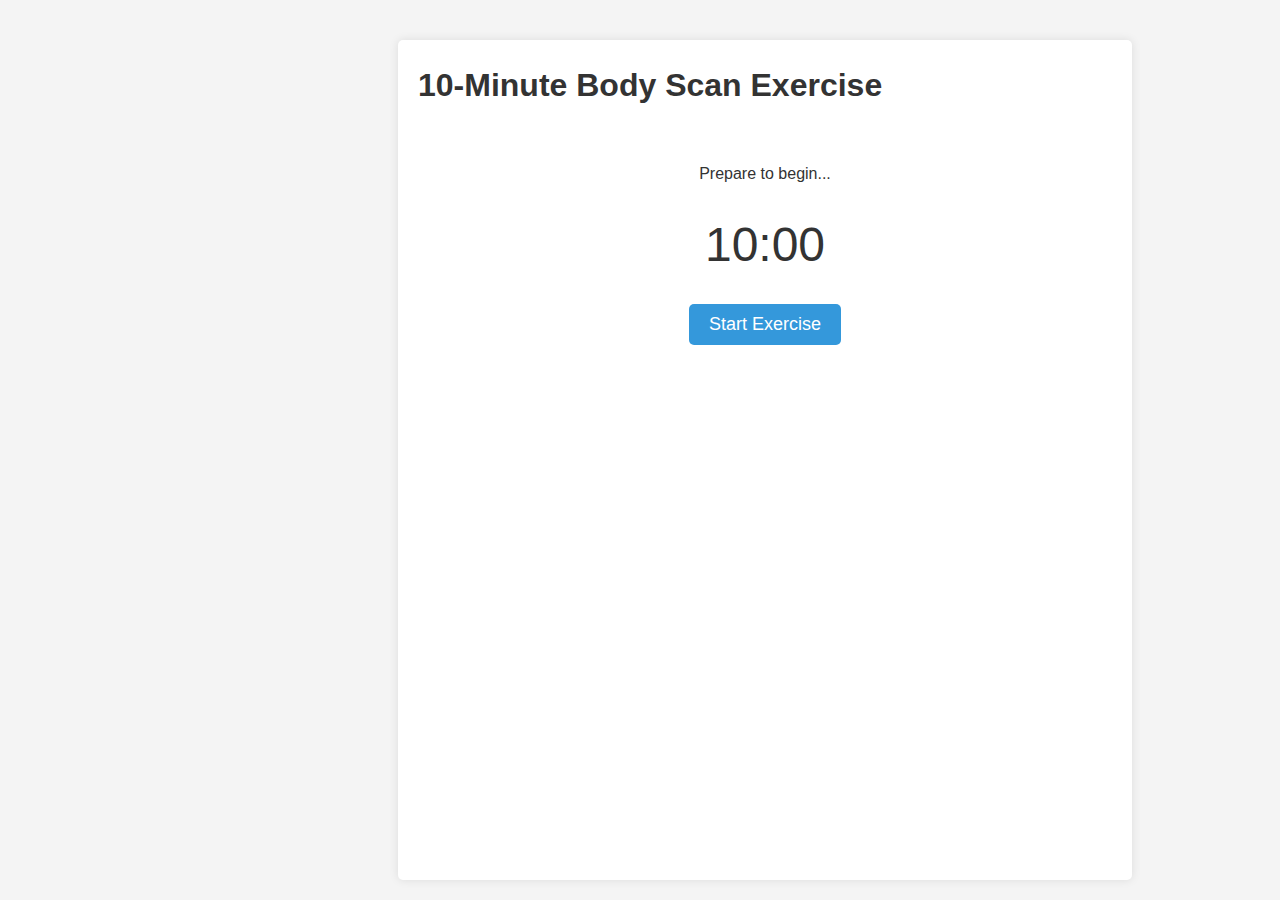
<file: bodyscan.html>
<!DOCTYPE html>
<html lang="en">
<head>
    <meta charset="UTF-8">
    <meta name="viewport" content="width=device-width, initial-scale=1.0">
    <title>Body Scan Exercise</title>
    <link rel="stylesheet" href="style.css">
</head>
<body>
    <div class="container">
        <main class="content">
            <h1>10-Minute Body Scan Exercise</h1>
            <div id="exercise-container">
                <p id="instruction">Prepare to begin...</p>
                <div id="timer">10:00</div>
                <button id="start-btn">Start Exercise</button>
            </div>
        </main>
    </div>
    <script>
        const instructions = [
            "Focus on your feet and toes. Notice any sensations.",
            "Move your attention to your legs. Feel their weight.",
            "Bring awareness to your hips and lower back.",
            "Notice your abdomen and chest. Feel your breath.",
            "Focus on your hands and arms. Observe any tension.",
            "Bring attention to your shoulders and neck.",
            "Notice your face and head. Relax any tension.",
            "Be aware of your whole body. Feel the sensations."
        ];
        let currentStep = 0;
        let timeLeft = 600; // 10 minutes in seconds
        let intervalId;

        document.getElementById('start-btn').addEventListener('click', startExercise);

        function startExercise() {
            document.getElementById('start-btn').style.display = 'none';
            updateInstruction();
            intervalId = setInterval(updateTimer, 1000);
        }

        function updateInstruction() {
            document.getElementById('instruction').textContent = instructions[currentStep];
            currentStep = (currentStep + 1) % instructions.length;
        }

        function updateTimer() {
            timeLeft--;
            const minutes = Math.floor(timeLeft / 60);
            const seconds = timeLeft % 60;
            document.getElementById('timer').textContent = `${minutes}:${seconds.toString().padStart(2, '0')}`;

            if (timeLeft % 75 === 0) { // Change instruction every 75 seconds
                updateInstruction();
            }

            if (timeLeft === 0) {
                clearInterval(intervalId);
                document.getElementById('instruction').textContent = "Exercise complete!";
                document.getElementById('start-btn').style.display = 'block';
                document.getElementById('start-btn').textContent = 'Restart Exercise';
            }
        }
    </script>
</body>
</html>
</file>
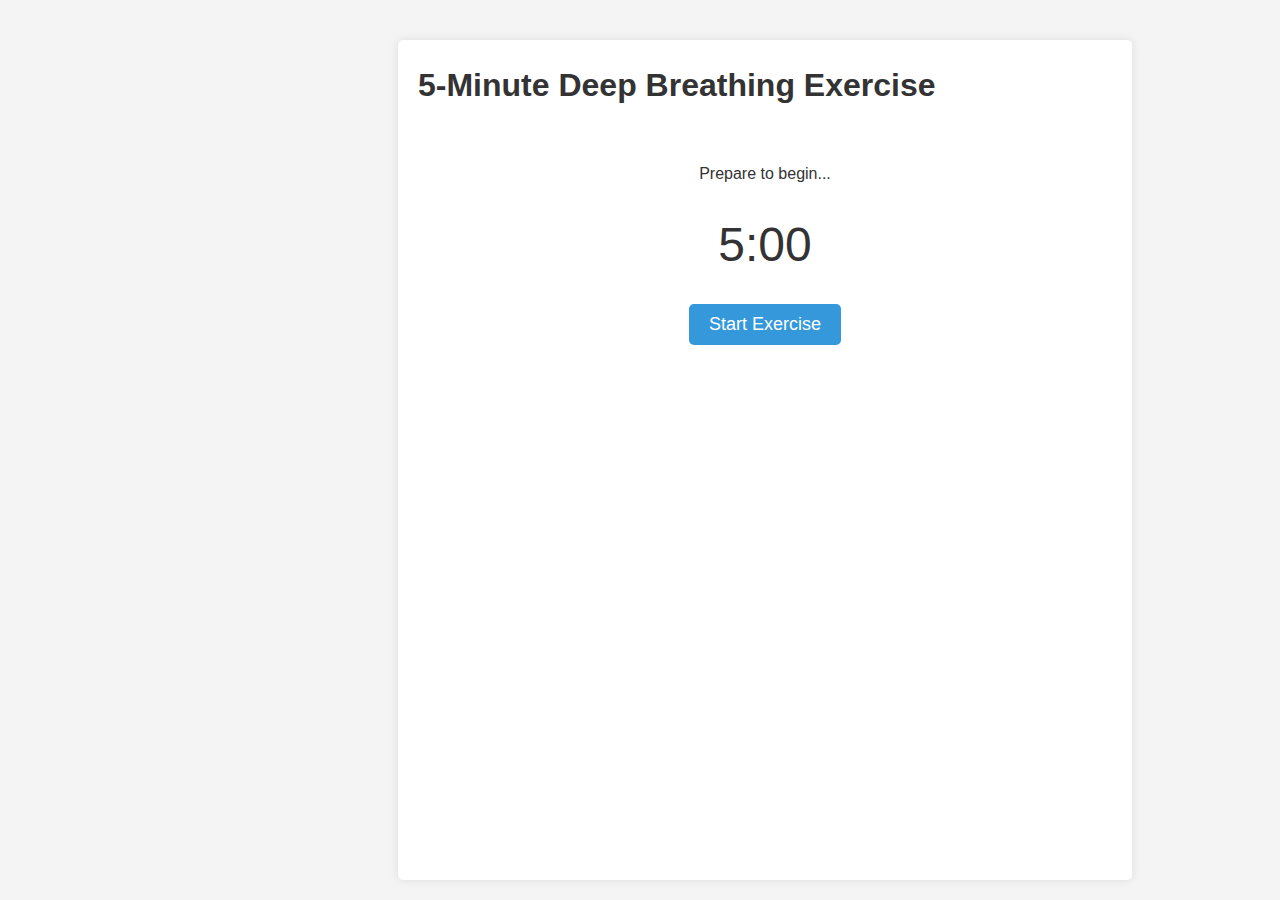
<file: breathing.html>
<!DOCTYPE html>
<html lang="en">
<head>
    <meta charset="UTF-8">
    <meta name="viewport" content="width=device-width, initial-scale=1.0">
    <title>Deep Breathing Exercise</title>
    <link rel="stylesheet" href="style.css">
</head>
<body>
    <div class="container">
        <main class="content">
            <h1>5-Minute Deep Breathing Exercise</h1>
            <div id="exercise-container">
                <p id="instruction">Prepare to begin...</p>
                <div id="timer">5:00</div>
                <button id="start-btn">Start Exercise</button>
            </div>
        </main>
    </div>
    <script>
        const instructions = [
            "Inhale deeply through your nose for 4 seconds",
            "Hold your breath for 4 seconds",
            "Exhale slowly through your mouth for 6 seconds",
            "Rest for 2 seconds"
        ];
        let currentStep = 0;
        let timeLeft = 300; // 5 minutes in seconds
        let intervalId;

        document.getElementById('start-btn').addEventListener('click', startExercise);

        function startExercise() {
            document.getElementById('start-btn').style.display = 'none';
            updateInstruction();
            intervalId = setInterval(updateTimer, 1000);
        }

        function updateInstruction() {
            document.getElementById('instruction').textContent = instructions[currentStep];
            currentStep = (currentStep + 1) % instructions.length;
        }

        function updateTimer() {
            timeLeft--;
            const minutes = Math.floor(timeLeft / 60);
            const seconds = timeLeft % 60;
            document.getElementById('timer').textContent = `${minutes}:${seconds.toString().padStart(2, '0')}`;

            if (timeLeft % 16 === 0) { // Change instruction every 16 seconds (4+4+6+2)
                updateInstruction();
            }

            if (timeLeft === 0) {
                clearInterval(intervalId);
                document.getElementById('instruction').textContent = "Exercise complete!";
                document.getElementById('start-btn').style.display = 'block';
                document.getElementById('start-btn').textContent = 'Restart Exercise';
            }
        }
    </script>
</body>
</html>
</file>
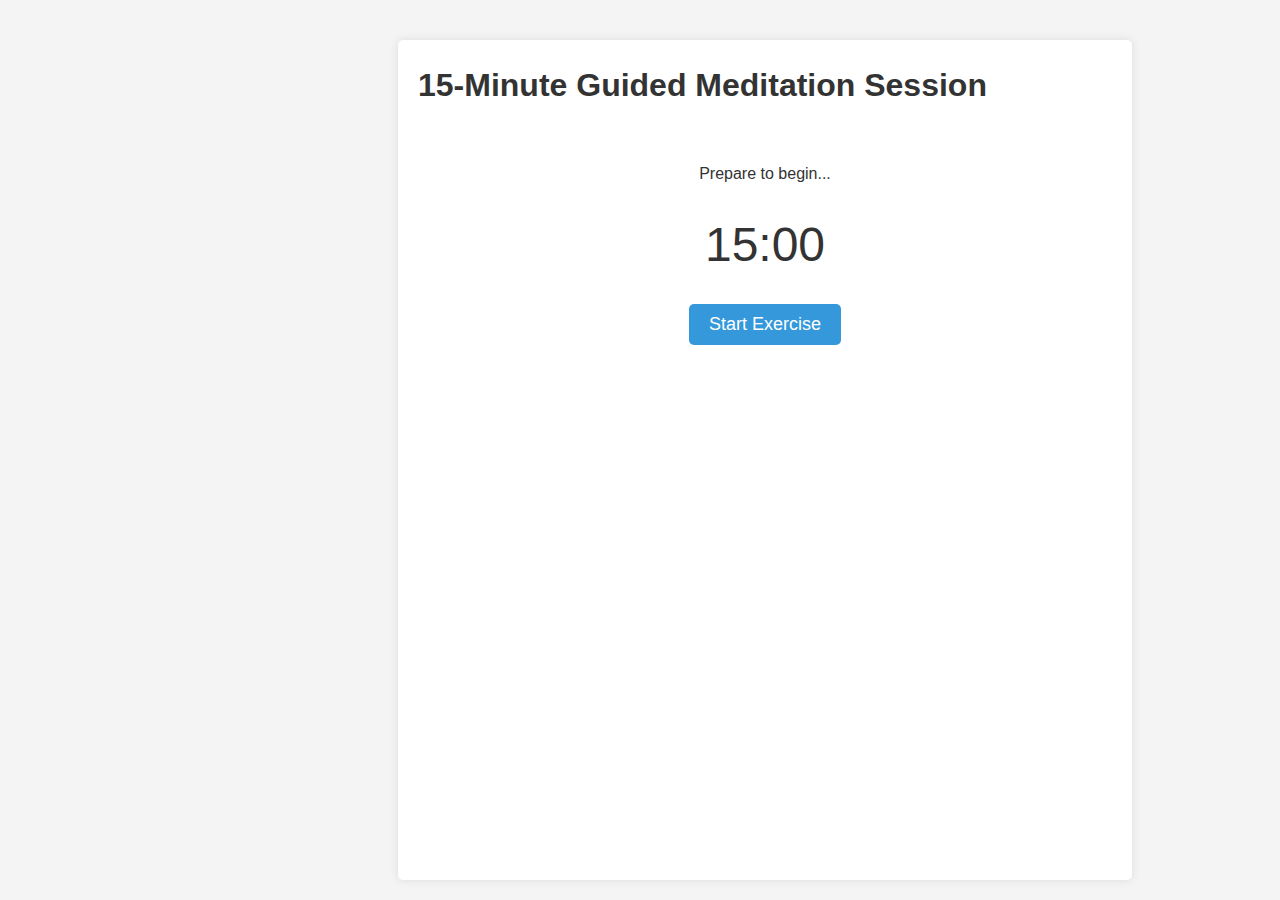
<file: guided meditation.html>
<!DOCTYPE html>
<html lang="en">
<head>
    <meta charset="UTF-8">
    <meta name="viewport" content="width=device-width, initial-scale=1.0">
    <title>Guided Meditation Exercise</title>
    <link rel="stylesheet" href="style.css">
</head>
<body>
    <div class="container">
        <main class="content">
            <h1>15-Minute Guided Meditation Session</h1>
            <div id="exercise-container">
                <p id="instruction">Prepare to begin...</p>
                <div id="timer">15:00</div>
                <button id="start-btn">Start Exercise</button>
            </div>
        </main>
    </div>
    <script>
        const instructions = [
            "Find a comfortable position and close your eyes.",
            "Take a deep breath in... and out...",
            "Notice your breath without changing it.",
            "If your mind wanders, gently bring it back to your breath.",
            "Observe any thoughts or feelings without judgment.",
            "Feel the weight of your body against the surface.",
            "Scan your body for any areas of tension and relax them.",
            "Imagine a peaceful place. Engage all your senses.",
            "Bring your attention back to your breath.",
            "Slowly start to become aware of your surroundings.",
            "When you're ready, open your eyes."
        ];
        let currentStep = 0;
        let timeLeft = 900; // 15 minutes in seconds
        let intervalId;

        document.getElementById('start-btn').addEventListener('click', startExercise);

        function startExercise() {
            document.getElementById('start-btn').style.display = 'none';
            updateInstruction();
            intervalId = setInterval(updateTimer, 1000);
        }

        function updateInstruction() {
            document.getElementById('instruction').textContent = instructions[currentStep];
            currentStep = (currentStep + 1) % instructions.length;
        }

        function updateTimer() {
            timeLeft--;
            const minutes = Math.floor(timeLeft / 60);
            const seconds = timeLeft % 60;
            document.getElementById('timer').textContent = `${minutes}:${seconds.toString().padStart(2, '0')}`;

            if (timeLeft % 82 === 0) { // Change instruction approximately every 82 seconds
                updateInstruction();
            }

            if (timeLeft === 0) {
                clearInterval(intervalId);
                document.getElementById('instruction').textContent = "Meditation complete!";
                document.getElementById('start-btn').style.display = 'block';
                document.getElementById('start-btn').textContent = 'Restart Meditation';
            }
        }
    </script>
</body>
</html>
</file>
<file: style.css>
/* Global Styles */
:root {
    --primary-color: #6c63ff;
    --secondary-color: #f5f5f5;
    --text-color: #333;
    --accent-color: #4caf50;
    --danger-color: #ff6b6b;
    --background-color: #ffffff;
    --sidebar-width: 250px;
    --border-radius: 10px;
    --box-shadow: 0 2px 10px rgba(0, 0, 0, 0.1);
}

* {
    margin: 0;
    padding: 0;
    box-sizing: border-box;
    font-family: 'Segoe UI', Tahoma, Geneva, Verdana, sans-serif;
}

body {
    background-color: var(--background-color);
    color: var(--text-color);
}

.container {
    display: flex;
    min-height: 100vh;
}

/* Sidebar Styles */
.sidebar {
    width: var(--sidebar-width);
    background-color: var(--secondary-color);
    padding: 2rem;
    display: flex;
    flex-direction: column;
    position: fixed;
    height: 100vh;
}

.profile {
    text-align: center;
    margin-bottom: 2rem;

}

.avatar {
    width: 80px;
    height: 80px;
    background-color: var(--primary-color);
    border-radius: 50%;
    display: flex;
    align-items: center;
    justify-content: center;
    margin: 0 auto 1rem;
}

.avatar i {
    font-size: 2rem;
    color: white;
}

.nav-links {
    list-style: none;
    margin-top: 2rem;
}

.nav-links li {
    padding: 1rem;
    border-radius: var(--border-radius);
    cursor: pointer;
    transition: all 0.3s ease;
    margin-bottom: 0.5rem;
    display: flex;
    align-items: center;
}

.nav-links li i {
    margin-right: 1rem;
    width: 20px;
}

.nav-links li:hover, .nav-links li.active {
    background-color: var(--primary-color);
    color: white;
    /* text-decoration:none;  */
}

.emergency-support {
    margin-top: auto;
}

.sos-btn {
    width: 100%;
    padding: 1rem;
    background-color: var(--danger-color);
    color: white;
    border: none;
    border-radius: var(--border-radius);
    cursor: pointer;
    display: flex;
    align-items: center;
    justify-content: center;
    gap: 0.5rem;
    transition: all 0.3s ease;
}

.sos-btn:hover {
    background-color: #ff5252;
}

/* Main Content Styles */
.content {
    margin-left: var(--sidebar-width);
    padding: 2rem;
    flex: 1;
}

.page {
    display: none;
}

.page.active {
    display: block;
}

/* Mood Selector Styles */
.mood-selector {
    display: flex;
    justify-content: space-around;
    margin: 2rem 0;
}

.mood-option {
    text-align: center;
    cursor: pointer;
    padding: 1rem;
    border-radius: var(--border-radius);
    transition: all 0.3s ease;
}

.mood-option:hover {
    background-color: var(--secondary-color);
}

.mood-option i {
    font-size: 2rem;
    margin-bottom: 0.5rem;
    color: var(--primary-color);
}

/* Quick Actions Styles */
.action-cards {
    display: grid;
    grid-template-columns: repeat(auto-fit, minmax(250px, 1fr));
    gap: 1.5rem;
    margin-top: 1.5rem;
    
}

.action-card {
    background-color: var(--secondary-color);
    padding: 1.5rem;
    border-radius: var(--border-radius);
    text-align: center;
    cursor: pointer;
    transition: all 0.3s ease;
}

.action-card:hover {
    transform: translateY(-5px);
    box-shadow: var(--box-shadow);
}

.action-card i {
    font-size: 2rem;
    color: var(--primary-color);
    margin-bottom: 1rem;
}

/* Chat Styles */
.chat-container {
    height: calc(100vh - 150px);
    display: flex;
    flex-direction: column;
    background-color: var(--secondary-color);
    border-radius: var(--border-radius);
    overflow: hidden;
}

.chat-messages {
    flex: 1;
    overflow-y: auto;
    padding: 1.5rem;
}

.message {
    margin-bottom: 1rem;
    max-width: 70%;
}

.message.bot {
    margin-right: auto;
}

.message.user {
    margin-left: auto;
    text-align: right;
}

.message p {
    background-color: white;
    padding: 1rem;
    border-radius: var(--border-radius);
    box-shadow: var(--box-shadow);
}

.chat-input {
    padding: 1rem;
    background-color: white;
    display: flex;
    gap: 1rem;
}

.chat-input textarea {
    flex: 1;
    padding: 0.5rem;
    border: 1px solid #ddd;
    border-radius: var(--border-radius);
    resize: none;
    height: 50px;
}

.chat-input button {
    background-color: var(--primary-color);
    color: white;
    border: none;
    padding: 0 1.5rem;
    border-radius: var(--border-radius);
    cursor: pointer;
}

/* Mood Tracker Styles */
.mood-chart {
    background-color: white;
    padding: 1.5rem;
    border-radius: var(--border-radius);
    margin: 2rem 0;
    box-shadow: var(--box-shadow);
}

/* Exercise Styles */
.exercise-grid {
    display: grid;
    grid-template-columns: repeat(auto-fit, minmax(300px, 1fr));
    gap: 1.5rem;
    margin-top: 2rem;
}

.exercise-card {
    background-color: white;
    padding: 1.5rem;
    border-radius: var(--border-radius);
    box-shadow: var(--box-shadow);
}

.exercise-header {
    display: flex;
    align-items: center;
    gap: 1rem;
    margin-bottom: 1rem;
}

.exercise-header i {
    font-size: 1.5rem;
    color: var(--primary-color);
}

.start-exercise {
    margin-top: 1rem;
    padding: 0.5rem 1rem;
    background-color: var(--primary-color);
    color: white;
    border: none;
    border-radius: var(--border-radius);
    cursor: pointer;
    width: 100%;
}

/* Responsive Design */
@media (max-width: 768px) {
    .sidebar {
        width: 60px;
        padding: 1rem;
    }

    .sidebar span {
        display: none;
    }

    .content {
        margin-left: 60px;
    }

    .mood-selector {
        flex-wrap: wrap;
    }

    .action-cards {
        grid-template-columns: 1fr;
    }
}
/* Loading indicator styles */
.loading-dots {
    display: inline-block;
}

.loading-dots span {
    animation: dots 1.5s infinite;
    opacity: 0;
    margin-left: 2px;
}

.loading-dots span:nth-child(1) {
    animation-delay: 0.0s;
}

.loading-dots span:nth-child(2) {
    animation-delay: 0.2s;
}

.loading-dots span:nth-child(3) {
    animation-delay: 0.4s;
}

@keyframes dots {
    0% { opacity: 0; }
    50% { opacity: 1; }
    100% { opacity: 0; }
}

/* Disabled state styles */
.chat-input textarea:disabled,
.chat-input button:disabled {
    opacity: 0.7;
    cursor: not-allowed;
}

/* Message typing indicator */
.message.loading p {
    background-color: #f0f0f0;
    min-width: 50px;
}
.typing {
    opacity: 0.7;
}
.typing p::after {
    content: '...';
    animation: ellipsis 1.5s infinite;
}
@keyframes ellipsis {
    0% { content: '.'; }
    33% { content: '..'; }
    66% { content: '...'; }
}
/* Global Styles */
body {
    font-family: Arial, sans-serif;
    line-height: 1.6;
    color: #333;
    margin: 0;
    padding: 0;
    background-color: #f4f4f4;
}

.container {
    width: 80%;
    margin: auto;
    overflow: hidden;
    padding: 20px;
}

/* Header Styles */
.profile {
    background-color: #3498db;
    color: white;
    padding: 20px;
    text-align: center;
}

.avatar {
    width: 100px;
    height: 100px;
    border-radius: 50%;
    background-color: #2980b9;
    margin: 0 auto 10px;
}

/* Navigation Styles */
nav ul {
    list-style-type: none;
    padding: 0;
    background-color: #2980b9;
}

nav ul li {
    display: inline;
    margin-right: 10px;
}

nav ul li a {
    color: white;
    text-decoration: none;
    padding: 5px 10px;
}

.emergency-support {
    background-color: #e74c3c;
    color: white;
    padding: 10px;
    text-align: center;
    margin-top: 10px;
}

/* Content Styles */
.content {
    background-color: white;
    padding: 20px;
    margin-top: 20px;
    border-radius: 5px;
    box-shadow: 0 0 10px rgba(0,0,0,0.1);
}

/* Mood Tracker Styles */
.mood-selector {
    display: flex;
    justify-content: space-around;
    margin-bottom: 20px;
}

.mood-option {
    cursor: pointer;
    padding: 10px 20px;
    border-radius: 20px;
    transition: all 0.3s ease;
    font-size: 18px;
}

.mood-option:hover {
    transform: scale(1.1);
}

.mood-option.selected {
    color: white;
    font-weight: bold;
}

/* Quick Actions Styles */
.quick-actions {
    margin-top: 30px;
}

.action-cards {
    display: flex;
    justify-content: space-between;
    flex-wrap: wrap;
}

.action-card {
    background-color: #ecf0f1;
    padding: 15px;
    margin: 10px 0;
    border-radius: 5px;
    width: calc(33% - 20px);
    box-shadow: 0 2px 5px rgba(0,0,0,0.1);
}

/* Chat Styles */
.chat-container {
    height: 400px;
    border: 1px solid #ddd;
    border-radius: 5px;
    overflow-y: scroll;
    padding: 10px;
}

.chat-messages .message {
    margin-bottom: 10px;
    padding: 10px;
    border-radius: 5px;
}

.chat-messages .bot {
    background-color: #e8f5fd;
}

.chat-messages .user {
    background-color: #f0f0f0;
    text-align: right;
}

.chat-input {
    margin-top: 10px;
}

.chat-input input {
    width: calc(100% - 70px);
    padding: 10px;
}

.chat-input button {
    width: 60px;
    padding: 10px;
}

/* Mood History Styles */
.mood-chart {
    height: 300px;
    background-color: #ecf0f1;
    margin-bottom: 20px;
}

.mood-insights {
    background-color: #f9f9f9;
    padding: 15px;
    border-radius: 5px;
}

/* Exercise Styles */
.exercise-grid {
    display: flex;
    flex-wrap: wrap;
    justify-content: space-between;
}

.exercise-card {
    background-color: #ecf0f1;
    padding: 15px;
    margin: 10px 0;
    border-radius: 5px;
    width: calc(33% - 20px);
    box-shadow: 0 2px 5px rgba(0,0,0,0.1);
}

.exercise-header {
    font-weight: bold;
    margin-bottom: 10px;
}

/* Timer Styles */
#exercise-container {
    text-align: center;
    margin-top: 50px;
}

#timer {
    font-size: 48px;
    margin: 20px 0;
}

button {
    padding: 10px 20px;
    font-size: 18px;
    background-color: #3498db;
    color: white;
    border: none;
    border-radius: 5px;
    cursor: pointer;
}

button:hover {
    background-color: #2980b9;
}
</file>
